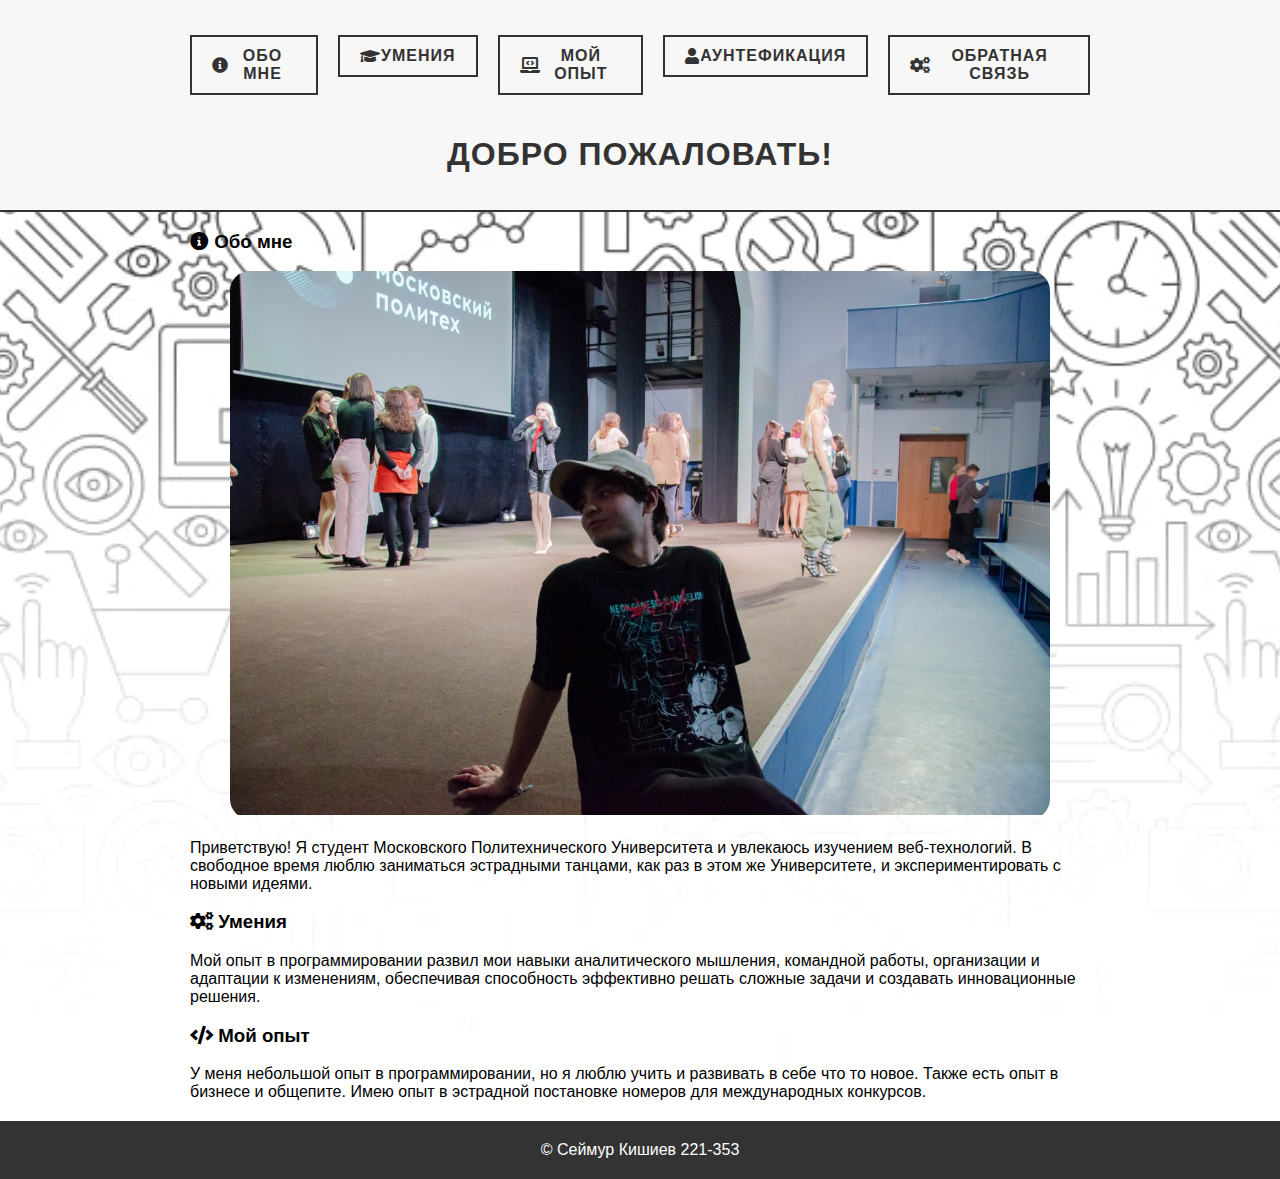
<file: index.html>
<!DOCTYPE html>
<html lang="ru">

<head>
    <meta charset="utf-8">
    <title>Моя веб-страница</title>
    <link rel="stylesheet" href="style.css">
    <link rel="stylesheet" href="https://cdnjs.cloudflare.com/ajax/libs/font-awesome/5.15.4/css/all.min.css"> <!-- Подключаем стили для иконок -->
</head>

<body>
    <header class="header">
        <div class="container">
            <nav class="main-menu">
                <ul>
                    <li><a class="btn" href="about.html"><i class="fas fa-info-circle"></i>Обо мне</a></li> <!-- Используем иконку для пункта меню -->
                    <li><a class="btn" href="skills.html"><i class="fas fa-graduation-cap"></i>Умения</a></li>
                    <li><a class="btn" href="prog.html"><i class="fas fa-laptop-code"></i>Мой опыт</a></li>
                    <li><a class="btn" href="auth.html"><i class="fas fa-user"></i>Аунтефикация</a></li>
                    <li><a class="btn" href="forms.html"><i class="fas fa-cogs"></i>Обратная связь</a></li>
            </nav>
            <div>
                <h1 class="p-center">Добро пожаловать!</h1>
            </div>
        </div>
    </header>

    <main>

        <div class="container">

            <section id="about">
                <header>
                    <h3><i class="fas fa-info-circle"></i> Обо мне</h3>
                </header>
                <figure class="avatar">
                    <img src="me2.jpg" alt="Моя фотография">
                </figure>
                <p>Приветствую! Я студент Московского Политехнического Университета и увлекаюсь изучением веб-технологий. В свободное время люблю заниматься эстрадными танцами, как раз в этом же Университете, и экспериментировать с новыми идеями.</p>
            </section>

            <section id="skills">
                <header>
                    <h3><i class="fas fa-cogs"></i> Умения</h3>
                </header>
                <p>Мой опыт в программировании развил мои навыки аналитического мышления, командной работы, организации и адаптации к изменениям, обеспечивая способность эффективно решать сложные задачи и создавать инновационные решения.</p>
            </section>

            <section id="tech">
                <header>
                    <h3><i class="fas fa-code"></i> Мой опыт</h3>
                </header>
                <p>У меня небольшой опыт в программировании, но я люблю учить и развивать в себе что то новое. Также есть опыт в бизнесе и общепите. Имею опыт в эстрадной постановке номеров для международных конкурсов.</p>
            </section>

        </div>

    </main>

    <footer class="footer">
        <div>
            &copy; Сеймур Кишиев 221-353
        </div>
    </footer>

</body>

</html>
</file>
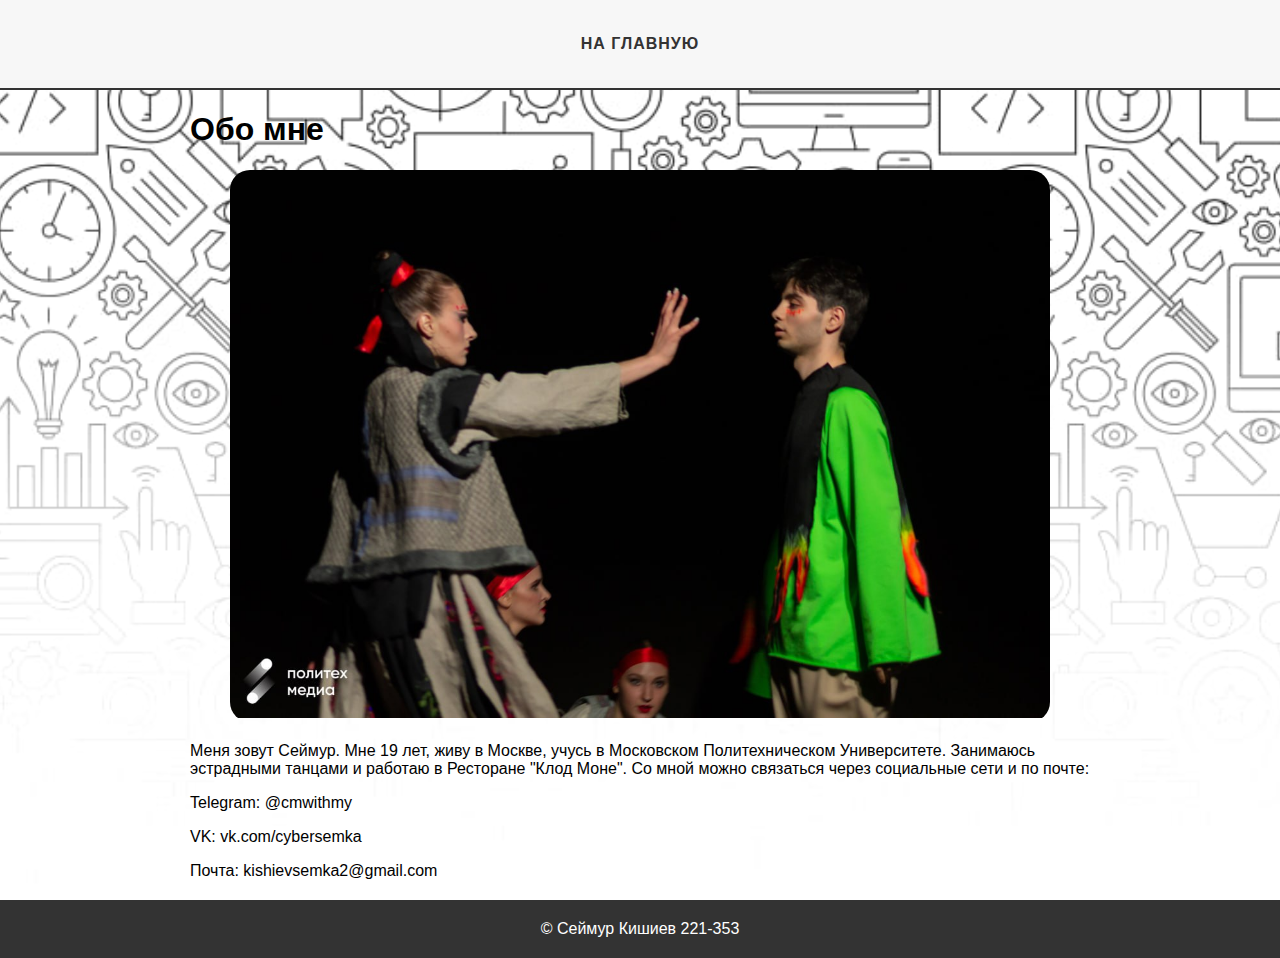
<file: about.html>
<!DOCTYPE html>
<html lang="ru">

<head>
    <meta charset="utf-8">
    <title>Веб-разработчик</title>
    <link rel="stylesheet" href="style.css">
</head>

<body>
    <header class="header">
        <div class="container">
            <nav class="main-menu">
                <ul>
                    <li><a href="index.html">На главную</a></li>
                </ul>
            </nav>
        </div>
    </header>

    <main>

        <div class="container">

            <section id = "about">
                <h1>Обо мне</h1>
                <figure class = "avatar">
                    <img src="me.jpg" alt="Person">
                </figure>
                <p>Меня зовут Сеймур. Мне 19 лет, живу в Москве, учусь в Московском Политехническом Университете. Занимаюсь эстрадными танцами и работаю в Ресторане "Клод Моне". 
                Со мной можно связаться через социальные сети и по почте: </p>
                <p>Telegram: @cmwithmy</p>
                <p>VK: vk.com/cybersemka</p>
                <p>Почта: kishievsemka2@gmail.com</p>
                
            </section>

        </div>

    </main>

    <footer class = "footer">
        <div>
                &copy; Сеймур Кишиев 221-353
        </div>
    </footer>

</body>

</html>
</file>
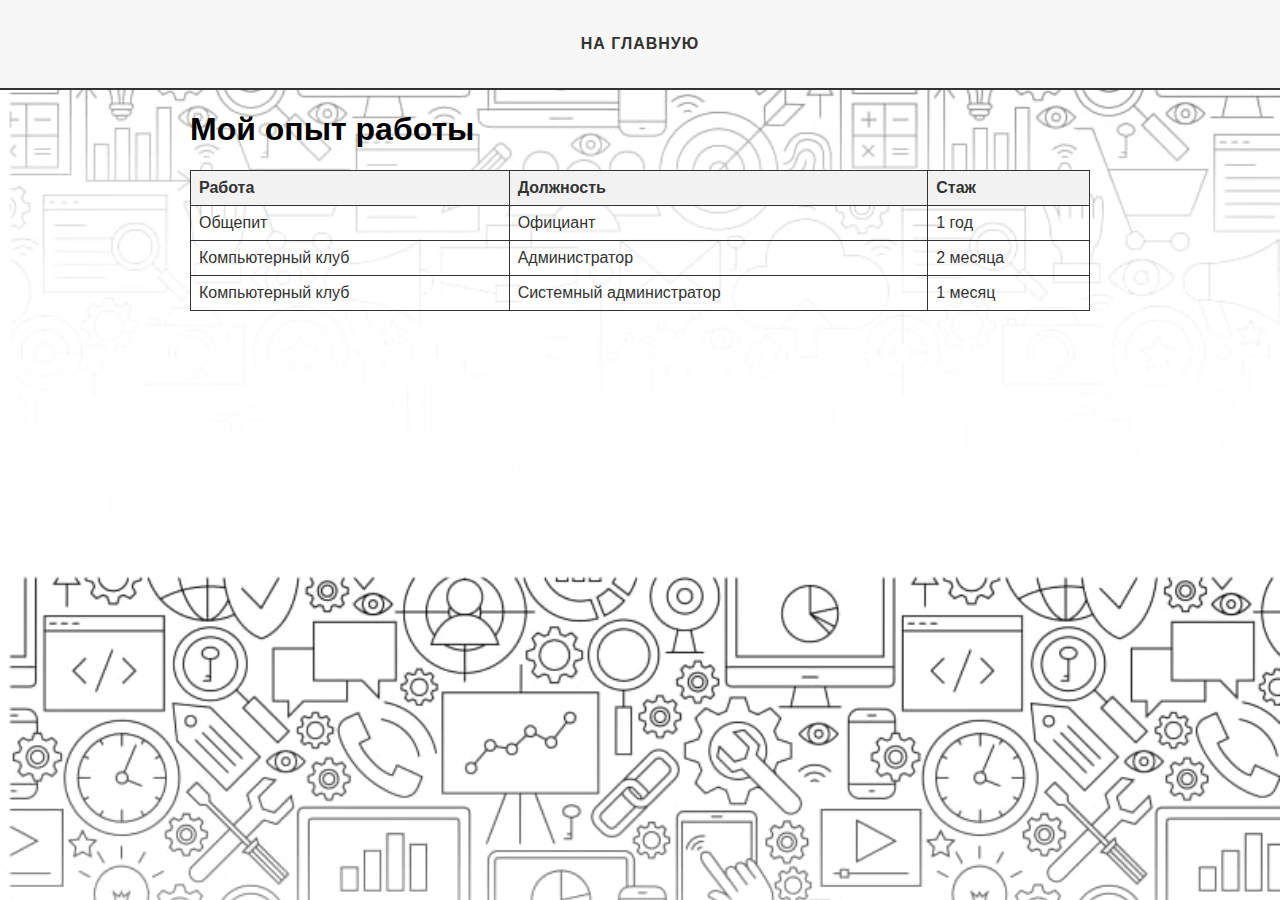
<file: prog.html>
<!DOCTYPE html>
<html lang="ru">

<head>
    <meta charset="utf-8">
    <title>Веб-разработчик</title>
    <link rel="stylesheet" href="style.css">
</head>

<body>
    <header class="header">
        <div class="container">
            <nav class="main-menu">
                <ul>
                    <li><a href="index.html">На главную</a></li>
                </ul>
            </nav>
        </div>
    </header>

    <main>

        <div class="container">

            <section id = "about">
                <h1>Мой опыт работы</h1>
                <table>
                    <thead>
                        <tr>
                            <th>Работа</th>
                            <th>Должность</th>
                            <th>Стаж</th>
                        </tr>
                    </thead>
                    <tbody>
                        <tr>
                            <td>Общепит</td>
                            <td>Официант</td>
                            <td>1 год</td>
                        </tr>
                        <tr>
                            <td>Компьютерный клуб</td>
                            <td>Администратор</td>
                            <td>2 месяца</td>
                        </tr>
                        <tr>
                            <td>Компьютерный клуб</td>
                            <td>Системный администратор</td>
                            <td>1 месяц</td>
                        </tr>
                    </tbody>
                </table>
            </section>

        </div>

    </main>

</body>

</html>
</file>
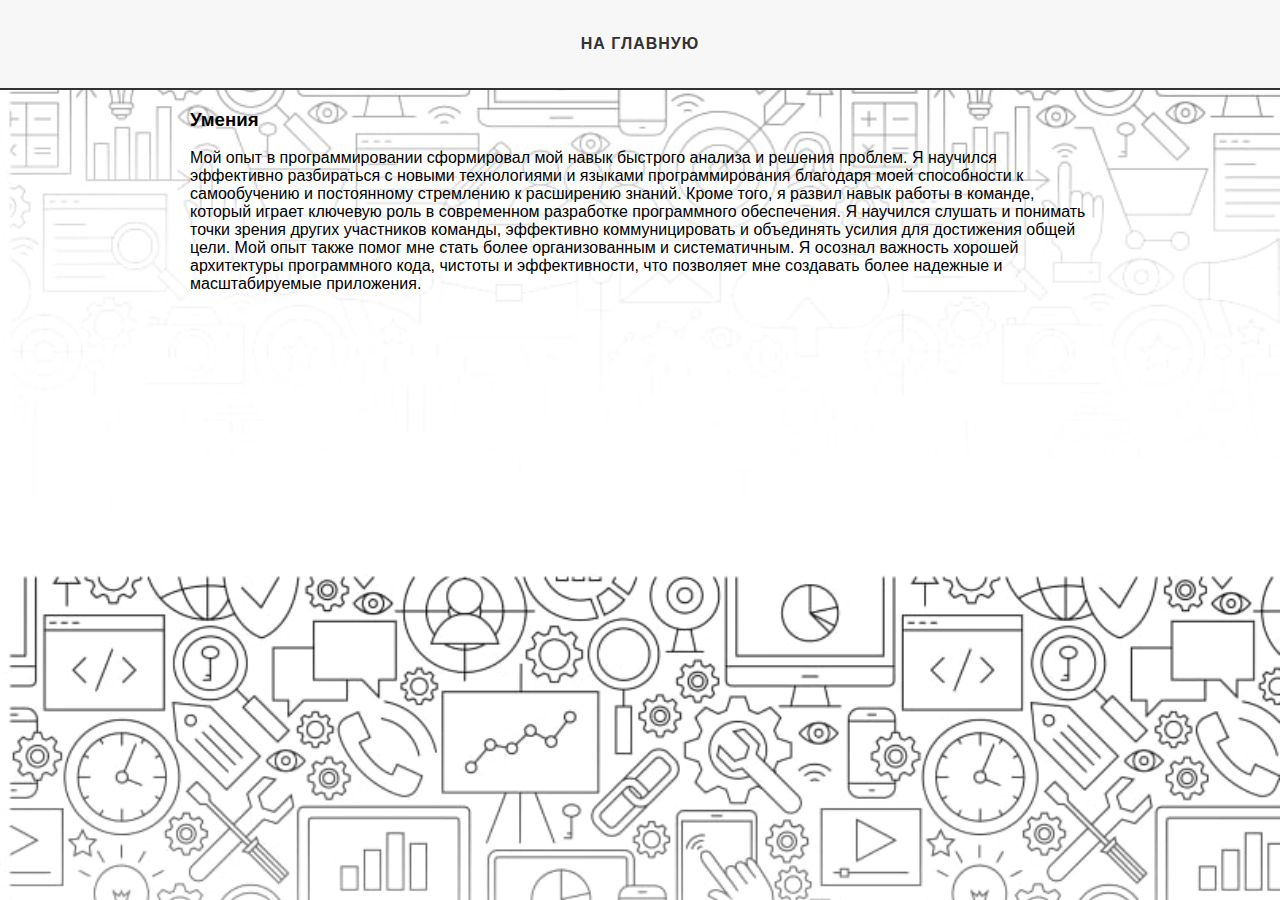
<file: skills.html>
<!DOCTYPE html>
<html lang="ru">

<head>
    <meta charset="utf-8">
    <title>Веб-разработчик</title>
    <link rel="stylesheet" href="style.css">
</head>

<body>
    <header class="header">
        <div class="container">
            <nav class="main-menu">
                <ul>
                    <li><a href="index.html">На главную</a></li>
                </ul>
            </nav>
        </div>
    </header>

    <main>

        <div class="container">

            <section id = "skills">
                <h3>Умения</h3>
                <p>Мой опыт в программировании сформировал мой навык быстрого анализа и решения проблем. Я научился эффективно разбираться с новыми технологиями и языками программирования благодаря моей способности к самообучению и постоянному стремлению к расширению знаний.

                    Кроме того, я развил навык работы в команде, который играет ключевую роль в современном разработке программного обеспечения. Я научился слушать и понимать точки зрения других участников команды, эффективно коммуницировать и объединять усилия для достижения общей цели.
                    
                    Мой опыт также помог мне стать более организованным и систематичным. Я осознал важность хорошей архитектуры программного кода, чистоты и эффективности, что позволяет мне создавать более надежные и масштабируемые приложения.</p>
            </section>
            
        </div>

    </main>

</body>

</html>
</file>
<file: style.css>
body {
    margin: 0;
    font-family: Arial, sans-serif;
    background-color: #f7f7f7; /* Возвращаем фоновый цвет обратно */
    background-image: url('background1.png'); /* Путь к вашему фоновому изображению */
    background-size: cover; /* Растягиваем фон на всю ширину и высоту */
    background-position: center; /* Выравниваем фон по центру */
}

ul {
    padding: 0;
    margin: 0;
    list-style: none;
}

.header li {
    display: inline;
    margin-right: 20px;
}

li:last-child {
    margin-right: 0;
}

.header {
    font-family: Arial, sans-serif;
    color: #333; /* Возвращаем цвет текста обратно */
    padding: 15px 0;
    letter-spacing: 1px;
    text-transform: uppercase;
    border-bottom: 2px solid #333;
    background-color: #f7f7f7; /* Возвращаем фоновый цвет обратно */
    text-align: center; /* Центрируем текст в шапке */
}

.main-menu {
    display: flex; /* Располагаем элементы горизонтально */
    justify-content: space-around; /* Равномерно распределяем пространство между элементами */
    padding: 20px 0; /* Добавляем отступы сверху и снизу */
}

.main-menu a {
    text-decoration: none;
    color: #333; /* Возвращаем цвет текста обратно */
    font-weight: bold;
    display: flex; /* Добавляем flex для выравнивания иконок и текста */
    align-items: center; /* Выравниваем элементы по вертикали */
}

.container {
    max-width: 900px;
    margin: 0 auto;
}

.footer {
    background-color: #333;
    color: #fff;
    padding: 20px 0;
    margin-top: 20px;
    text-align: center;
}

.avatar {
    border-radius: 20px; /* Радиус скругления углов */
    overflow: hidden; /* Обрезаем изображение, чтобы оно соответствовало скругленным углам */
    margin-bottom: 20px;
}

.avatar img {
    width: 100%; 
}

.btn {
    text-decoration: none;
    color: #333;
    border: 2px solid #333;
    padding: 10px 20px;
    display: inline-block;
    transition: all 0.3s ease;
}

.btn:hover {
    color: #fff;
    background-color: #333;
}

table {
    width: 100%;
    border-collapse: collapse;
}
th, td {
    border: 1px solid #dddddd;
    text-align: left;
    padding: 8px;
}
th {
    background-color: #f2f2f2;
}

table, th, td {
    border: 1px solid #333;
    color: #333;
}

.w-50 {
    width: 50%;
}

.mx-auto {
    margin: 0 auto;
}

.p-center {
    text-align: center; 
}


.main-menu ul {
    display: flex;
    justify-content: space-between;
}


.middle-form {
    background-color: #fff;
    padding: 20px;
    border-radius: 8px;
    box-shadow: 0 0 10px rgba(0, 0, 0, 0.1);
    max-width: 400px; 
    margin: 0 auto; 
}

.form-field {
    margin-bottom: 10px;
}

.form-field input[type="text"],
.form-field input[type="password"] {
    width: 100%;
    padding: 8px;
    border: 1px solid #ccc;
    border-radius: 4px;
    box-sizing: border-box;
}

.form-field label {
    display: block;
    margin-bottom: 5px;
}

.form-submit {
    background-color: #007bff;
    color: #fff;
    border: none;
    padding: 10px 20px;
    border-radius: 4px;
    cursor: pointer;
}

.form-submit:hover {
    background-color: #0056b3;
}

.feedback-form {
    background-color: rgba(255, 255, 255, 0.8); 
    padding: 20px;
    border-radius: 8px;
    box-shadow: 0 0 10px rgba(0, 0, 0, 0.1);
    max-width: 400px; 
    margin: 0 auto; 
}

.feedback-form .form-field {
    margin-bottom: 10px;
}

.feedback-form .form-field label {
    display: block;
    margin-bottom: 5px;
}

.feedback-form .form-field input[type="text"],
.feedback-form .form-field input[type="email"],
.feedback-form .form-field textarea,
.feedback-form .form-field select {
    width: 100%;
    padding: 8px;
    border: 1px solid #ccc;
    border-radius: 4px;
    box-sizing: border-box;
}

.feedback-form .form-submit {
    background-color: #007bff;
    color: #fff;
    border: none;
    padding: 10px 20px;
    border-radius: 4px;
    cursor: pointer;
}

.feedback-form .form-submit:hover {
    background-color: #0056b3;
}
</file>
